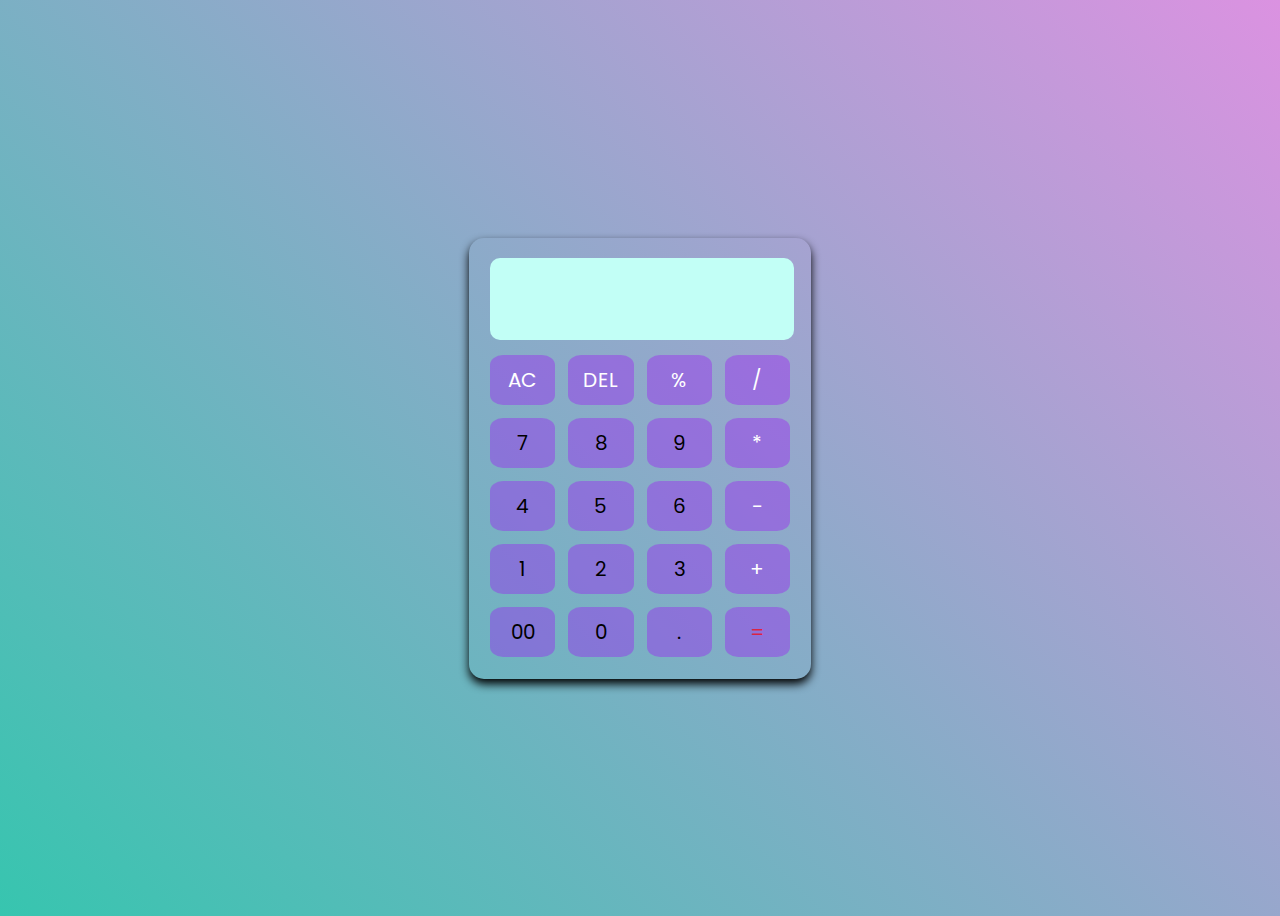
<file: Rajdeep Raj/Calculator/index.html>
<!DOCTYPE html>
<html lang="en">
<head>
    <meta charset="UTF-8">
    <meta name="viewport" content="width=device-width, initial-scale=1.0">
    <title>Calculator</title>
    <link rel="stylesheet" href="style.css"/>
    <link rel="preconnect" href="https://fonts.googleapis.com">
    <link rel="preconnect" href="https://fonts.gstatic.com" crossorigin>
    <link href="https://fonts.googleapis.com/css2?family=Kanit:wght@300&family=Open+Sans:wght@400;500&family=Poppins:wght@500&display=swap" rel="stylesheet">
</head>
<body>
    <div class="calculator">
        <input type="text" class="display">
        <div class="buttons">
            <button class="operator" data-value="AC">AC</button>
            <button class="operator" data-value="DEL">DEL</button>
            <button class="operator" data-value="%">%</button>
            <button class="operator" data-value="/">/</button>
        
        

            <button data-value="7">7</button>
            <button data-value="8">8</button>
            <button data-value="9">9</button>
            <button class="operator" data-value="*">*</button>
        

        
            <button data-value="4">4</button>
            <button data-value="5">5</button>
            <button data-value="6">6</button>
            <button class="operator" data-value="-">-</button>
        
    

            <button data-value="1">1</button>
            <button data-value="2">2</button>
            <button data-value="3">3</button>
            <button class="operator" data-value="+">+</button>
        
        
            
            <button data-value="00">00</button>
            <button data-value="0">0</button>
            <button data-value=".">.</button>
            <button class="equalbtn" data-value="=">=</button>
        </div>  
    </div>
    <script src="script.js"></script>
</body>
</html>
</file>
<file: Rajdeep Raj/Calculator/style.css>
*{
    font-family: 'Kanit', sans-serif;
    font-family: 'Open Sans', sans-serif;
    font-family: 'Poppins', sans-serif;
}

body{
   
    height: 100vh;
    display: flex;
    justify-content: center;
    align-items: center;

    background: linear-gradient(45deg, #37c5af, #db92e1);
}

.calculator{
    position: relative;
    max-width: 300px;
    width: 100%;
    border-radius: 15px;
    padding: 20px 21px 22px;
    box-shadow: 0 5px 10px rgb(0, 0, 0);
}
.buttons{
    display: grid;
    grid-gap: 13px;
    grid-template-columns: repeat(4,1fr);
    
}
.display{
    height: 80px;
    width: 100%;
    margin-bottom: 15px;
    font-size: 25px;
     background-color: #c2fff6;
    text-align: right;
    border-radius: 10px;
    outline: none;
    border: none;
    cursor: pointer;
    color: rgba(0, 19, 48, 0.923);
    pointer-events: none;
}
.buttons button{
    padding: 10px;
    border-radius: 20%;
    border: none;
    background-color: #9e16f863;
    font-size: 20px;
    

}
.buttons button:active {
    transform: scale(1);
}

.equalbtn{
    color: #ff0000b5;
}
.operator{
    color: rgb(255, 255, 255);
}
</file>
